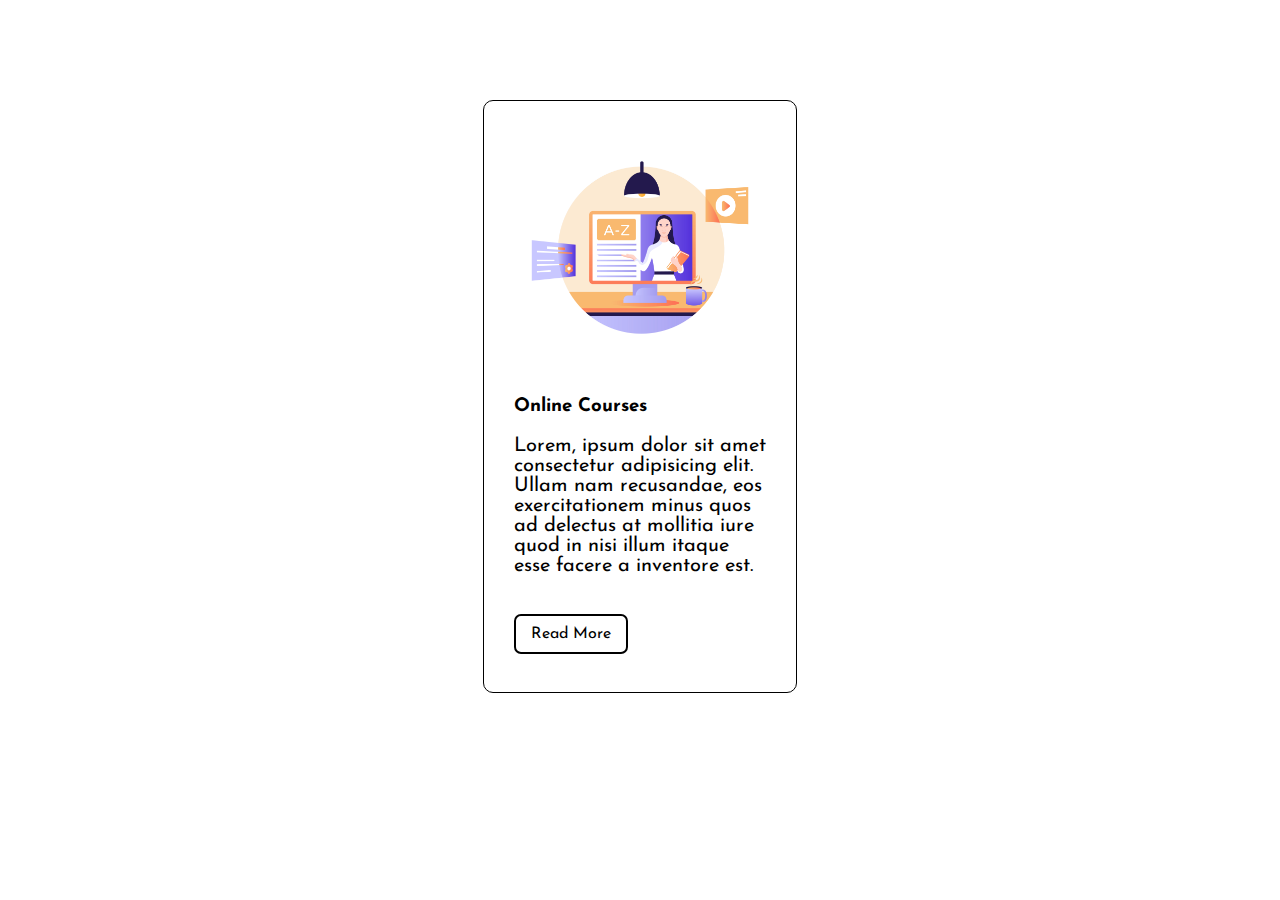
<file: Frontend/Basics2/index.html>
<!DOCTYPE html>
<html lang="en">
<head>
    <meta charset="UTF-8">
    <meta name="viewport" content="width=device-width, initial-scale=1.0">
    <title>Document</title>
    <link rel="preconnect" href="https://fonts.googleapis.com">
<link rel="preconnect" href="https://fonts.gstatic.com" crossorigin>
<link href="https://fonts.googleapis.com/css2?family=Josefin+Sans:ital,wght@0,100;0,200;0,300;0,400;0,500;0,600;0,700;1,100;1,200;1,300;1,400;1,500;1,600;1,700&display=swap" rel="stylesheet">
    <link rel="stylesheet" href="style.css">
</head>
<body>
    
    <div class="card">
        <img src="63.jpg" alt="">
        <h3> Online Courses </h3>
        <p> Lorem, ipsum dolor sit amet consectetur adipisicing elit. Ullam nam recusandae, eos exercitationem minus quos ad delectus at mollitia iure quod in nisi illum itaque esse facere a inventore est.</p>
        <a href="">Read More</a>
        

    </div>

</body>
</html>
</file>
<file: Frontend/Basics2/style.css>
body{
    font-family: 'Josefin Sans', sans-serif;
}
.card{
    width: 20%;
    border: 1px solid black;
    padding: 20px 30px;
    margin: 100px auto;
    border-radius: 10px;
    
}
.card h3{
    font-weight: 700;
}
.card p{
    font-size: 20px;
}
.card a{
    text-decoration: none;
    border: 2px solid;
    padding: 10px 15px;
    color: black;
    border-radius: 7px;
    display: inline-block;
    margin: 18px 0;
}
.card img{
    width: 100%;

}

.card a:hover{
    background-color: black;
    color: white;

}
.card:hover{
    box-shadow: 7px 8px 0px -1px rgba(0,0,0,0.75);
-webkit-box-shadow: 7px 8px 0px -1px rgba(0,0,0,0.75);
-moz-box-shadow: 7px 8px 0px -1px rgba(0,0,0,0.75);
}
</file>
